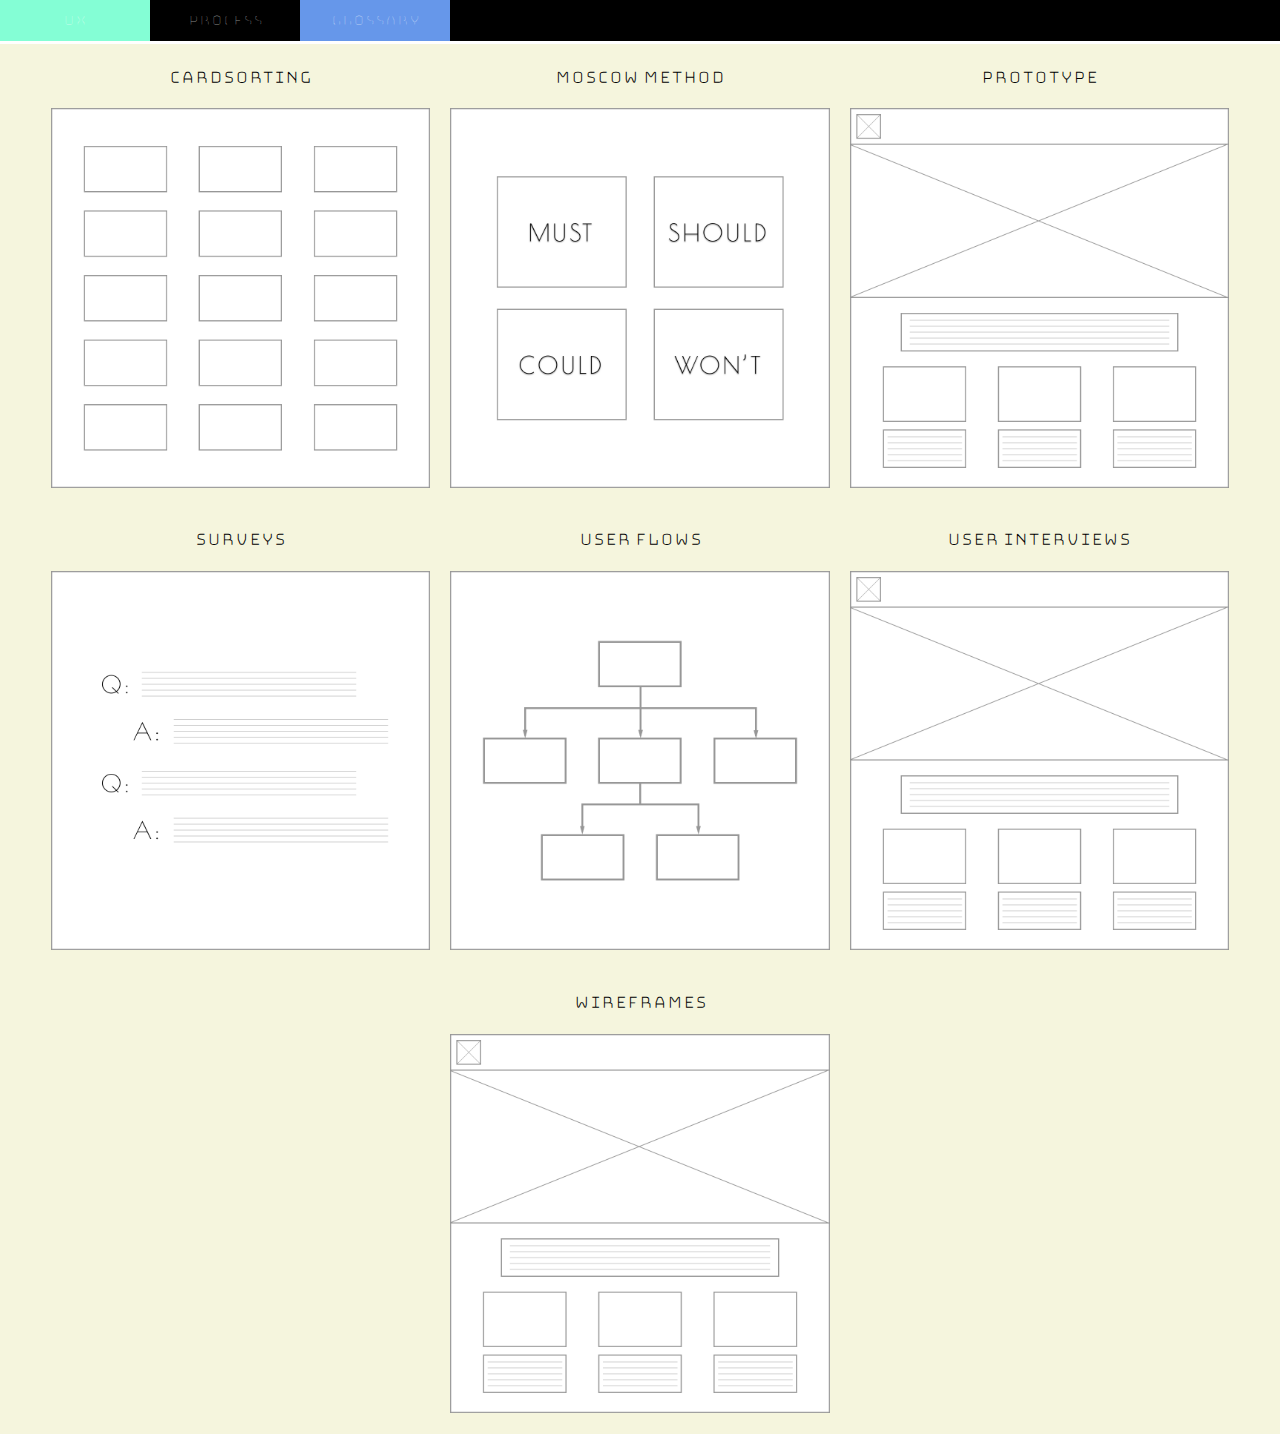
<file: glossary.html>
<!DOCTYPE html>
<html>
<head>
    <title>UX Glossary</title>
    <link href="stylesheet.css" rel="stylesheet" type="text/css" />
    <link href="https://fonts.googleapis.com/css?family=Bungee+Hairline|Bungee+Shade|Open+Sans|Shrikhand" rel="stylesheet">
</head>
<body style="background-color: #F5F5DD;">

    <!--Navigation Bar-->
    
    <ul>
        <li><a href="index.html">UX</a></li>
        <li><a href="process.html">Process</a></li>
        <li><a href="glossary.html" class="active">Glossary</a></li>
    </ul>
    
    <div id=glossary>
        <div class="terms">
            <h3>Cardsorting</h3>
            <div class="imgwrap">
                <img class="termsimage" src="images/samplecardsorting.png" alt="sample cardsorting" />
                <p class="imgdescription">Cardsorting is a technique used to determine where a user would naturally expect to find information.</p>
            </div>
        </div>
        <div class="terms">
            <h3>MoSCoW Method</h3>
            <div class="imgwrap">
                <img class="termsimage" src="images/samplemoscow.png" alt="Must Should Could Won't" />
                <p class="imgdescription">The MoSCoW Method is used to prioritize features by categorizing features into "Must", "Should", Could" and "Won't" groups.</p>
            </div>
        </div>
        <div class="terms">
            <h3>Prototype</h3>
            <div class="imgwrap">
                <img class="termsimage" src="images/samplewireframe.png" alt="sample wireframe" />
                <p class="imgdescription">A prototype is used to display functionality and show how a user can move through a site or program.</p>
            </div>
        </div>
        <div class="terms">
            <h3>Surveys</h3>
            <div class="imgwrap">
                <img class="termsimage" src="images/userinterview.png" alt="survey questions and answers" />
                <p class="imgdescription">Online surveys are a quick way to gather large amounts of data.</p>
            </div>
        </div>
        
        <div class="terms">
            <h3>User Flows</h3>
            <div class="imgwrap">
                <img class="termsimage" src="images/userflows.png" alt="user flow" />
                <p class="imgdescription">User flows demonstrate how a user would move through a site.</p>
            </div>
        </div>
        <div class="terms">
            <h3>User Interviews</h3>
            <div class="imgwrap">
                <img class="termsimage" src="images/samplewireframe.png" alt="user interview questions and answers" />
                <p class="imgdescription">User interviews are used to get in depth information from users and determine what is important to them.</p>
            </div>
        </div>
        <div class="terms">
            <h3>Wireframes</h3>
            <div class="imgwrap">
                <img class="termsimage" src="images/samplewireframe.png" alt="sample wireframe" />
                <p class="imgdescription">Wireframes are used to quickly sketch out the layout for website. They can be done with pen and paper or digitally.</p>
            </div>
        </div>
    </div>
</body>
</html>
</file>
<file: stylesheet.css>
* {
    font-family: 'Bungee Hairline', 'Open Sans', sans-serif;
}

/*START OF NAVIGATION*/

ul {
    list-style-type: none;
    margin: 0;
    padding: 0;
    overflow: hidden;
    border-bottom: 3px solid #FFFFFF;/*white*/
    background-color: #000000; /*black*/
    position: fixed;
    top: 0;
    left: 0;
    width: 100%;
    height: 150;
    z-index: 1;
}

li {
    float: left;
    width: 150px;
}

li a {
    display: block;
    color: #FFFFFF; /*white*/
    text-decoration: none;
    text-align: center;
    padding: 10px 20px;
}

/*Different states of navigation buttons */

li a:hover {
    background-color: #84FED5; /*aquamarine*/
    color: #FFFFFF; /*white*/
}

.active {
    background-color: #6697EA; /*cornflowerblue*/
    color: #FFFFFF; /*white*/
}

/*END OF NAVIGATION*/

img {
    padding: 0;
    margin: 0;
    width: 100%;
}

.header {
    position: relative;
    top: 30px;
    width: 100%;
    margin-bottom: 40px;
}

.headertext {
    color: #FFFFFF; /*white*/
    background: rgba(0, 0, 0, 0.7);
    padding: 100px;
}

.headertext p {
    font-size: 24px;
    color: aquamarine
}

.uxprocess {
    background-color: #6697EA; /*cornflowerblue*/
    text-align: center;
    padding-top: 50px;
    padding-bottom: 75px;    
}

.uxprocess h2 {
    font-size: 45px;
    margin: 0
}

.uxprocess p {
    color: #fde233;    
    font: bold;
    font-size: 22px;
}

a {
    color: #FFFFFF; /*white*/
    text-decoration: none;
    text-align: center;
}

h2 {
    font-family: 'Bungee Shade', cursive; 
    margin: 0;
}

div.steps {
    width: 23%;
    display: inline-block;
    padding: 8px;
    text-align: center;
}

.processimage {
    height: auto;
    width: 100%;
    border-radius: 10px;
    border: 2px solid #FFFFFF; /*white*/
}

/*Glossary Terms*/

#glossary {
    clear: initial;
    top: 177;
    text-align: center;
    padding-top: 30px;
}

div.terms {
    width: 30%;
    display: inline-block;
    padding: 8px;
    text-align: center;
}

.termsimage {
    height: auto;
    width: 100%;
}

.terms h3 {
    font: bold;
}
.imgwrap {
    position: relative;    
}

.imgdescription {
    position: absolute;
    margin: 0;
    padding: 0;
    top: 0;
    bottom: 0;
    left: 0;
    right: 0;
    background: rgba(66, 70, 81, 0.8);
    color: #FFFFFF; /*white*/
    font-size: auto;
    visibility: hidden;
    opacity: 0;   
}

.imgwrap:hover .imgdescription {
    visibility: visible;
    opacity: 1;
}

/*Process Page*/

#processpage {
    text-align: center;
}

.processheaderimage {
    max-width: 1100px;
    border: 1px solid #000000; /*black*/
}

.process {
    border: 2px dashed #6697EA; /*cornflowerblue*/
    border-radius: 5px;
    text-align: center;
    margin: 15px;
    padding: 5px;
    padding-top: 10px;
    padding-bottom: 10px;
    max-width: 900px;
    background-color: #F5F5DE; /*beige*/
}

.processdescription {
    width: 48%;
    display: inline-block;
    vertical-align: top;
    margin: 2px;
}

.processdescription h1 {
    margin: 0;
}

.processdescription p {
    font-family: 'Open Sans', sans-serif;
}

.processdescription img {
    max-width: 300px;
    text-align: right;
    border-radius: 5px;
    border: 2px solid #FFFFFF; /*white*/   
}
</file>
